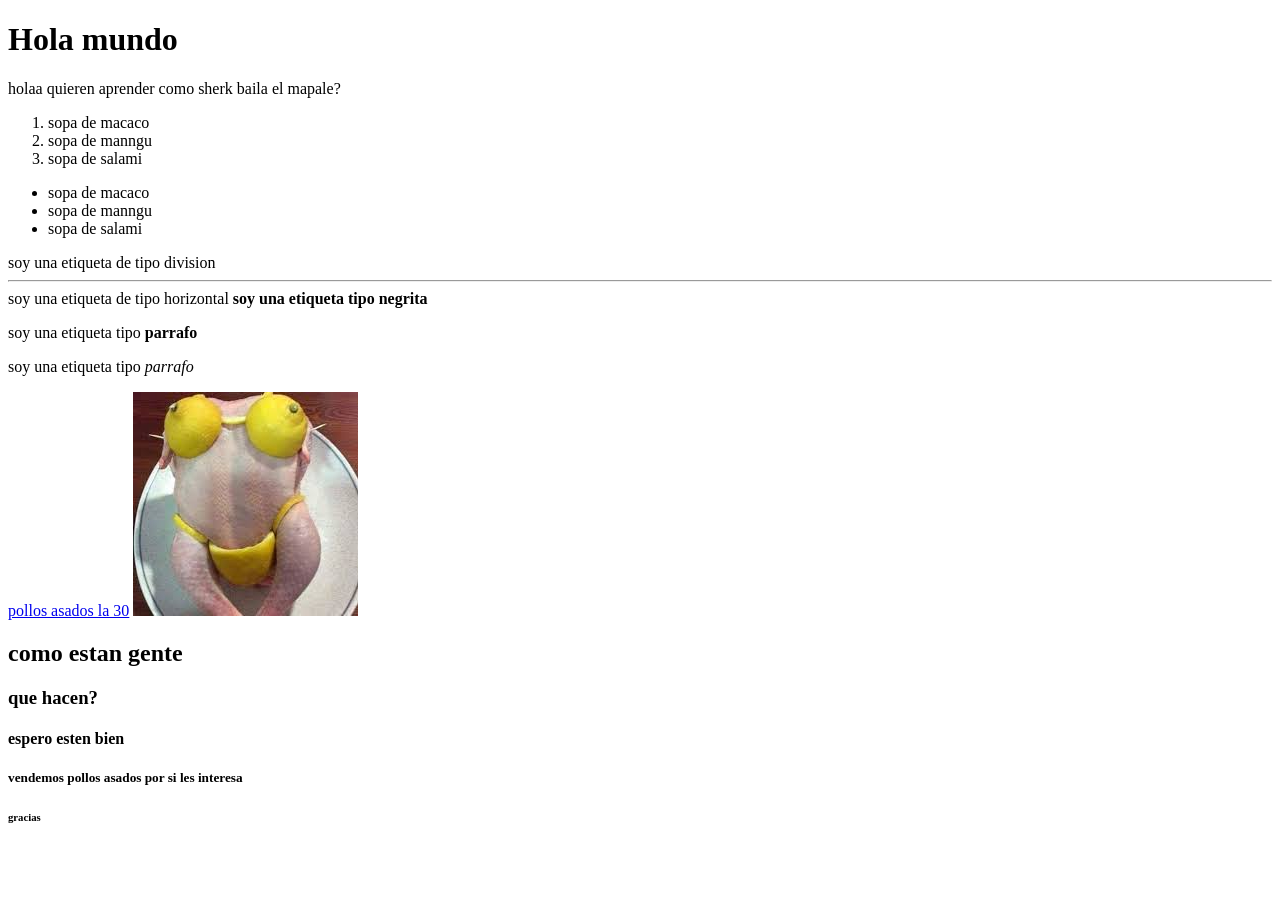
<file: html/index.html>
<!DOCTYPE html>
<html lang="es">
  <head>
    <meta charset="UTF-8">
    <title>mi primera pagina</title>
  </head>
  <body>
    <h1>Hola mundo</h1>
    <p>holaa quieren aprender como sherk baila el mapale?</p>

    <ol>
        <li>sopa de macaco</li>
        <li>sopa de manngu</li>
        <li>sopa de salami</li>
    </ol>

    <ul>
        <li>sopa de macaco</li>
        <li>sopa de manngu</li>
        <li>sopa de salami</li>    
    </ul>
    
    <div>soy una etiqueta de tipo division</div>
    <hr> <span>soy una etiqueta de tipo horizontal</span>

    <strong>soy una etiqueta tipo negrita</strong>
    <p>soy una etiqueta tipo <strong> parrafo </strong></p>
    <p>soy una etiqueta tipo <em> parrafo </em></p>
    
    <a href="https://www.google.com">pollos asados la 30</a>
        <img src="[data-uri]"
         alt="mensaje por si la imagen no carga">
        
   
    
    <h2>como estan gente</h2>
    <h3>que hacen?</h3>
    <h4>espero esten bien</h4>
    <h5>vendemos pollos asados por si les interesa</h5>
    <h6>gracias</h6>
  </body>
</html>
</file>
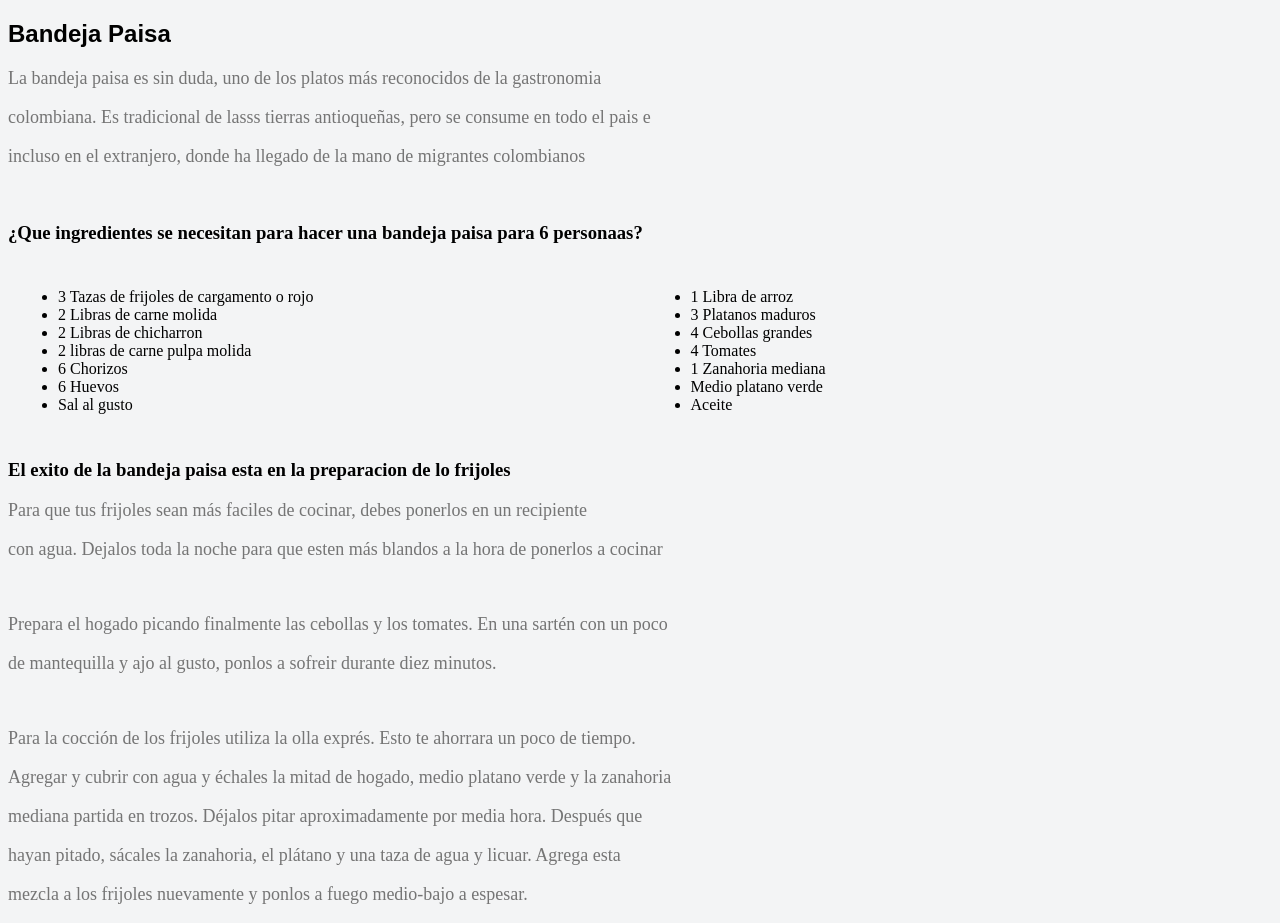
<file: html/bandejapaisa.html>
<!DOCTYPE html>
<html lang="en">
    <head>
     <meta charset="UTF-8">
     <title>Bandeja Paisa</title>
     <link rel="stylesheet" href="bandejapisa.css">
    </head>

    <body>
        <h2>Bandeja Paisa</h2>
        <p>La bandeja paisa es sin duda, uno de los platos más reconocidos de la gastronomia </p>   
        <p>colombiana. Es tradicional de lasss tierras antioqueñas, pero se consume en todo el pais e </p>
        <p>incluso en el extranjero, donde ha llegado de la mano de migrantes colombianos</p>
        <br>
        <h3><strong>¿Que ingredientes se necesitan para hacer una bandeja paisa para 6 personaas?</strong></h3>
        <div class="contenedor">
        <div class="columna"><ul>
            <li>3 Tazas de frijoles de cargamento o rojo</li>
            <li>2 Libras de carne molida</li>
            <li>2 Libras de chicharron</li>
            <li>2 libras de carne pulpa molida</li>
            <li>6 Chorizos</li>
            <li>6 Huevos</li>
            <li>Sal al gusto</li>
        </ul> </div>
        <div class="columna"> <ul>
            <li>1 Libra de arroz</li>
            <li>3 Platanos maduros</li>
            <li>4 Cebollas grandes</li>
            <li>4 Tomates</li>
            <li>1 Zanahoria mediana</li>
            <li>Medio platano verde</li>
            <li>Aceite</li>
        </ul></div>
        </div>
        <h3><strong>El exito de la bandeja paisa esta en la preparacion de lo frijoles</strong></h3>
        <p>Para que tus frijoles sean más faciles de cocinar, debes ponerlos en un recipiente</p>
        <p>con agua. Dejalos toda la noche para que esten más blandos a la hora de ponerlos a cocinar</p>
        <br>
        <p>Prepara el hogado picando finalmente las cebollas y los tomates. En una sartén con un poco</p>
        <p>de mantequilla y ajo al gusto, ponlos a sofreir durante diez minutos.</p>
        <br>
        <p>Para la cocción de los frijoles utiliza la olla exprés. Esto te ahorrara un poco de tiempo.</p>
        <p>Agregar y cubrir con agua y échales la mitad de hogado, medio platano verde y la zanahoria</p>
        <p>mediana partida en trozos. Déjalos pitar aproximadamente por media hora. Después que</p>
        <p>hayan pitado, sácales la zanahoria, el plátano y una taza de agua y licuar. Agrega esta</p>
        <p>mezcla a los frijoles nuevamente y ponlos a fuego medio-bajo a espesar.</p> 
    </body>
</html>
</file>
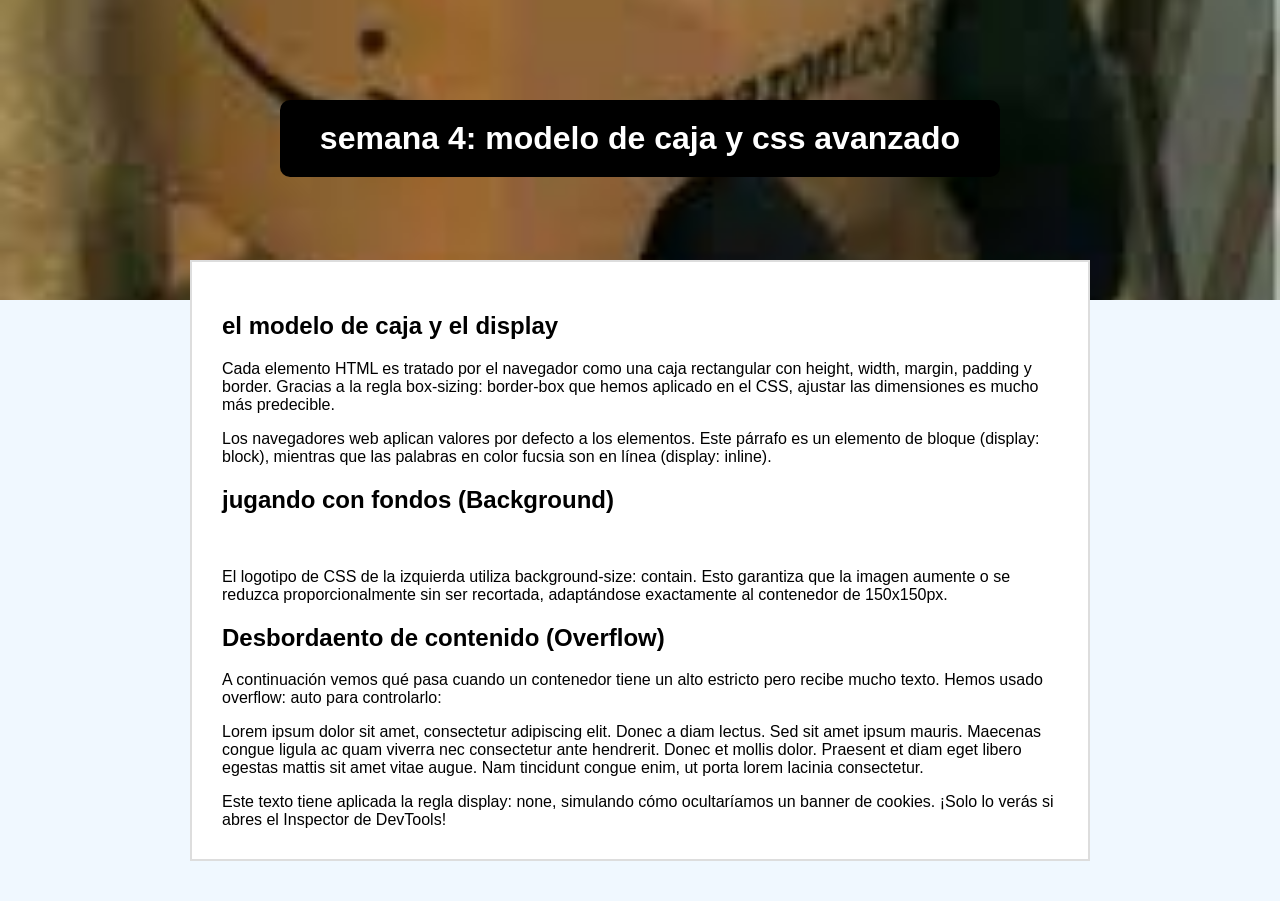
<file: html/mc.html>
<!DOCTYPE html>
<html>

<head>
    <meta charset="UTF-8">
    <meta name="viewport" content="width-divice-width, initial-scale=1.0">
    <link rel="stylesheet" href="mc.css">
    <title>modelo de caja</title>
</head>

<body>
    <header class="hero-banner">
        <h1>semana 4: modelo de caja y css avanzado</h1>
    </header>

    <main class="main-container">
        <h2>el modelo de caja y el display</h2>
        <p>Cada elemento HTML es tratado por el navegador como una caja rectangular con <span
                class="important-text">height, width, margin, padding y border</span>. Gracias a la regla <span
                class="code-snippet">box-sizing: border-box</span> que hemos aplicado en el CSS, ajustar las dimensiones
            es mucho más predecible.</p>

        <p>Los navegadores web aplican valores por defecto a los elementos. Este párrafo es un elemento de bloque (<span
                class="code-snippet">display: block</span>), mientras que las palabras en color fucsia son en línea
            (<span class="code-snippet">display: inline</span>).</p>

        <h2>jugando con fondos (Background)</h2>
        <div>
            <div class="image-box"></div>
            <div style="display: inline-block; vertical-align: midle; max-width: calc(100% - 180px);"></div>
            <p>El logotipo de CSS de la izquierda utiliza <span class="code-snippet">background-size: contain</span>.
                Esto garantiza que la imagen aumente o se reduzca proporcionalmente sin ser recortada, adaptándose
                exactamente al contenedor de 150x150px.</p>
        </div>

        <h2>Desbordaento de contenido (Overflow)</h2>
        <p>A continuación vemos qué pasa cuando un contenedor tiene un alto estricto pero recibe mucho texto. Hemos
            usado <span class="code-snippet">overflow: auto</span> para controlarlo:</p>

        <div class="overflow-container">
            <p>Lorem ipsum dolor sit amet, consectetur adipiscing elit. Donec a diam lectus. Sed sit amet ipsum mauris.
                Maecenas congue ligula ac quam viverra nec consectetur ante hendrerit. Donec et mollis dolor. Praesent
                et diam eget libero egestas mattis sit amet vitae augue. Nam tincidunt congue enim, ut porta lorem
                lacinia consectetur.</p>
        </div>

        <div class="hidden-mensaje">
            Este texto tiene aplicada la regla display: none, simulando cómo ocultaríamos un banner de cookies. ¡Solo lo
            verás si abres el Inspector de DevTools!
        </div>
    </main>
</body>

</html>
</file>
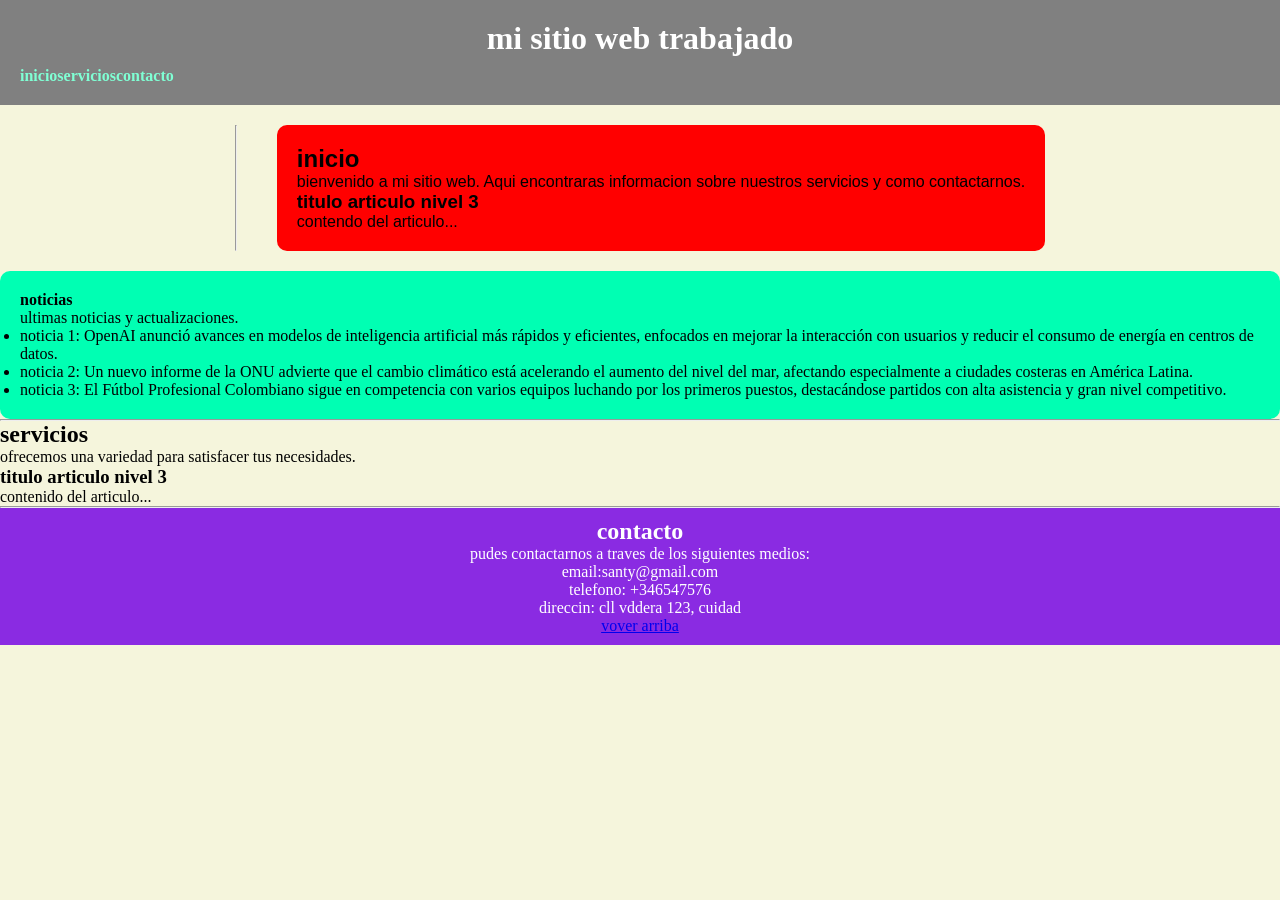
<file: html/secciones.html>
<!DOCTYPE html>
<html lang="es">
    <head>
        <meta charset="UTF-8">
        <title>secciones</title>
        <link rel="stylesheet" href="secciones.css">
    </head>
    <body>
        <!-- header, nav, main, aside footer, section, article -->
         <header>
            <h1>mi sitio web trabajado</h1>
            <nav>
                <ul>
                    <li><a href="#inicio">inicio</a></li>
                    <li><a href="#servicios">servicios</a></li>
                    <li><a href="#contacto">contacto</a></li>
                </ul>
            </nav>
         </header>

         <main>
            <hr><div id="inicio"></div>
            <section class="contenido">
                <h2>inicio</h2>
                <p>bienvenido a mi sitio web. Aqui encontraras informacion sobre nuestros
                    servicios y como contactarnos.</p>
                    <article>
                        <h3>titulo articulo nivel 3</h3>
                        <p>contendo del articulo...</p>
                    </article>
            </section>
         </main>
            
            <aside>
                <h4>noticias</h4>
                <p>ultimas noticias y actualizaciones.</p>
                <ul>
                    <li>noticia 1: OpenAI anunció avances en modelos de inteligencia artificial más rápidos y eficientes, enfocados en mejorar la interacción con usuarios y reducir el consumo de energía en centros de datos. </li>
                    <li>noticia 2: Un nuevo informe de la ONU advierte que el cambio climático está acelerando el aumento del nivel del mar, afectando especialmente a ciudades costeras en América Latina. </li>
                    <li>noticia 3: El Fútbol Profesional Colombiano sigue en competencia con varios equipos luchando por los primeros puestos, destacándose partidos con alta asistencia y gran nivel competitivo. </li>
                </ul>
            </aside>

            <hr><div id="servicios">
                <section>
                    <h2>servicios</h2>
                    <p>ofrecemos una variedad para satisfacer tus necesidades.</p>
                    <article>
                        <h3>titulo articulo nivel 3</h3>
                        <p>contenido del articulo...</p>
                    </article>
                </section>

            </main>
        
        <hr>
        <div id="contacto">
            <footer>
                <h2>contacto</h2>
                <p>pudes contactarnos a traves de los siguientes medios:</p>
                <ul>
                    <li>email:santy@gmail.com</li>
                    <li>telefono: +346547576</li>
                    <li>direccin: cll vddera 123, cuidad</li>
                </ul>
                <p><a href="#arriba">vover arriba</a></p>
            </footer>
        </div>

</body>

</html>
</file>
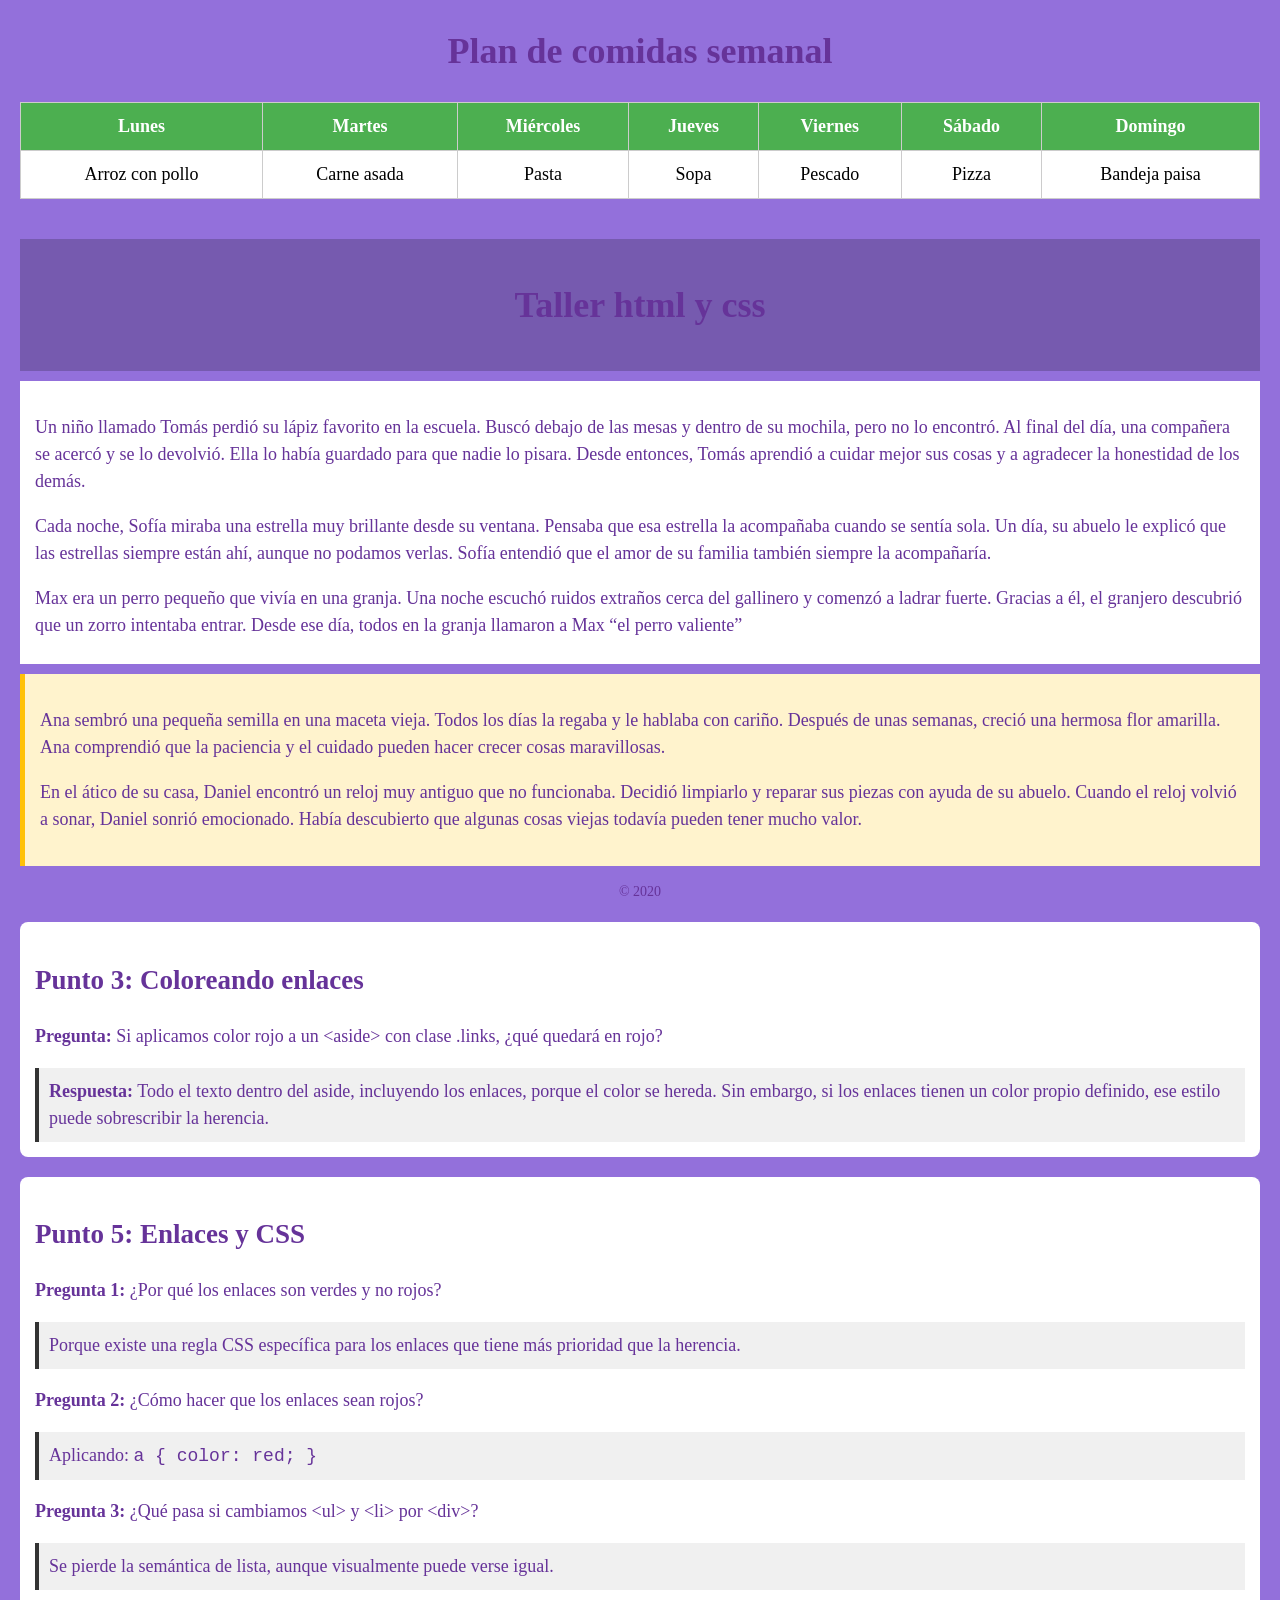
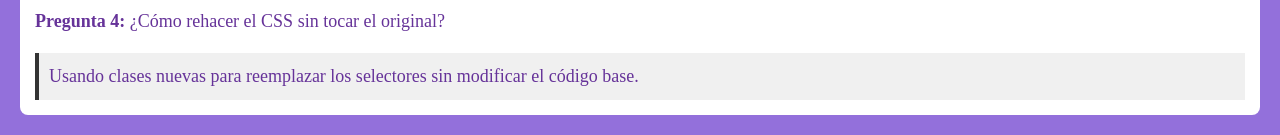
<file: html/taller.html>
<!DOCTYPE html>
<html lang="es">

<head>
  <meta charset="UTF-8">
  <title>Ejercicios HTML y CSS completos</title>
  <link rel="stylesheet" href="taller.css">
</head>

<body>



  <h1>Plan de comidas semanal</h1>

  <table>
    <tr>
      <th>Lunes</th>
      <th>Martes</th>
      <th>Miércoles</th>
      <th>Jueves</th>
      <th>Viernes</th>
      <th>Sábado</th>
      <th>Domingo</th>
    </tr>
    <tr>
      <td>Arroz con pollo</td>
      <td>Carne asada</td>
      <td>Pasta</td>
      <td>Sopa</td>
      <td>Pescado</td>
      <td>Pizza</td>
      <td>Bandeja paisa</td>
    </tr>
  </table>


  <header>
    <h1>Taller html y css</h1>
  </header>

  <main>
    <p>Un niño llamado Tomás perdió su lápiz favorito en la escuela. Buscó debajo de las mesas y dentro de su mochila,
      pero no lo encontró. Al final del día, una compañera se acercó y se lo devolvió. Ella lo había guardado para que
      nadie lo pisara. Desde entonces, Tomás aprendió a cuidar mejor sus cosas y a agradecer la honestidad de los demás.
    </p>
    <p>Cada noche, Sofía miraba una estrella muy brillante desde su ventana. Pensaba que esa estrella la acompañaba
      cuando se sentía sola. Un día, su abuelo le explicó que las estrellas siempre están ahí, aunque no podamos verlas.
      Sofía entendió que el amor de su familia también siempre la acompañaría. </p>
    <p>Max era un perro pequeño que vivía en una granja. Una noche escuchó ruidos extraños cerca del gallinero y comenzó
      a ladrar fuerte. Gracias a él, el granjero descubrió que un zorro intentaba entrar. Desde ese día, todos en la
      granja llamaron a Max “el perro valiente”</p>
  </main>

  <aside>
    <p>Ana sembró una pequeña semilla en una maceta vieja. Todos los días la regaba y le hablaba con cariño. Después de
      unas semanas, creció una hermosa flor amarilla. Ana comprendió que la paciencia y el cuidado pueden hacer crecer
      cosas maravillosas.</p>
    <p>En el ático de su casa, Daniel encontró un reloj muy antiguo que no funcionaba. Decidió limpiarlo y reparar sus
      piezas con ayuda de su abuelo. Cuando el reloj volvió a sonar, Daniel sonrió emocionado. Había descubierto que
      algunas cosas viejas todavía pueden tener mucho valor.
    </p>
  </aside>

  <footer>
    <p>© 2020</p>
  </footer>



  <div class="pregunta">
    <h2>Punto 3: Coloreando enlaces</h2>

    <p><strong>Pregunta:</strong> Si aplicamos color rojo a un &lt;aside&gt; con clase .links, ¿qué quedará en rojo?</p>

    <div class="respuesta">
      <strong>Respuesta:</strong> Todo el texto dentro del aside, incluyendo los enlaces, porque el color se hereda.
      Sin embargo, si los enlaces tienen un color propio definido, ese estilo puede sobrescribir la herencia.
    </div>
  </div>


  <div class="pregunta">
    <h2>Punto 5: Enlaces y CSS</h2>

    <p><strong>Pregunta 1:</strong> ¿Por qué los enlaces son verdes y no rojos?</p>
    <div class="respuesta">
      Porque existe una regla CSS específica para los enlaces que tiene más prioridad que la herencia.
    </div>

    <p><strong>Pregunta 2:</strong> ¿Cómo hacer que los enlaces sean rojos?</p>
    <div class="respuesta">
      Aplicando: <code>a { color: red; }</code>
    </div>

    <p><strong>Pregunta 3:</strong> ¿Qué pasa si cambiamos &lt;ul&gt; y &lt;li&gt; por &lt;div&gt;?</p>
    <div class="respuesta">
      Se pierde la semántica de lista, aunque visualmente puede verse igual.
    </div>

    <p><strong>Pregunta 4:</strong> ¿Cómo rehacer el CSS sin tocar el original?</p>
    <div class="respuesta">
      Usando clases nuevas para reemplazar los selectores sin modificar el código base.
    </div>
  </div>

</body>

</html>
</file>
<file: html/bandejapisa.css>
.contenedor {
  display: flex;
  gap: 1px; /* Espacio entre columnas */
}
.columna {
  flex: 1; /* Ambas columnas ocupan el mismo ancho */
  padding: 10px;
}

body{
    background-color:#f3f4f5;
}

h2{
   font-size:24px;
   font-family: Arial, Helvetica, sans-serif;
   color: black;
}

p{
    font-family: Georgia, 'Times New Roman', Times, serif;
    font-size: 18px;
    color: #757575;
}
</file>
<file: html/mc.css>
* {
    box-sizing: border-box;
}

body {
    margin: 0;
    padding: 0;
    font-family: arial, sans-serif;
    background-color: aliceblue;
}

.hero-banner {
    width: 100%;
    height: 300px;
    background: #333 url([data-uri]) no-repeat center center;
    background-size: cover;
    text-align: center;
    padding-top: 100px;
}

.hero-banner h1{
    display: inline-block;
    background-color: black;
    color: white;
    padding: 20px 40px;
    border-radius: 10px;
    margin: 0;
}

.main-container{
    display: block;
    width: 80%;
    max-width: 900px;
    margin: -40px auto 40px auto;
    background-color: white;
    padding: 30px;
    border: 2px solid #ddd;
}
</file>
<file: html/secciones.css>
*{
    margin: 0;
    padding: 0;
    box-sizing: border-box;
}

#arriba {
    background-color: #f0f0f0;
    color: black;
    padding: 20px;
}

body {
    background-color: beige;
    color: black;
    display: flex;
    flex-direction: column;
}

header {
    background-color: gray;
    color: white;
    padding: 20px;
    text-align: center;
}

nav a {
    color: aquamarine;
    text-decoration: none;
    font-weight: bold;
}

nav ul {
    list-style: none;
    display: flex;
    text-align: center;
    margin-top: 10px;
}

main {
    display: flex;
    padding: 20px;
    gap: 20px;
    max-width: 1200px;
    font-family: arial, sans-serif;
    margin: 0 auto;
}

.contenido {
    flex: 3;
    background-color: red;
    padding: 20px;
    border-radius: 10px;
}

aside {
    flex: 1;
    background-color: rgb(0, 255, 179);
    padding: 20px;
    border-radius: 10px;
}

footer {
    background-color: blueviolet;
    color: white;
    text-align: center;
    padding: 10px;
    margin-top: auto;
}
</file>
<file: html/taller.css>
body {
  font-size: 18px;
  font-family: Tahoma;
  color: rebeccapurple;
  background-color: mediumpurple;
  line-height: 1.5;
  margin: 20px;
}

h1 {
  text-align: center;
}


table {
  width: 100%;
  border-collapse: collapse;
  margin-bottom: 40px;
  background-color: white;
  color: black;
}

th, td {
  border: 1px solid #ccc;
  padding: 10px;
  text-align: center;
}

th {
  background-color: #4CAF50;
  color: white;
}


header {
  background-color: rgba(0,0,0,0.2);
  padding: 15px;
  text-align: center;
}

main {
  background-color: white;
  padding: 15px;
  margin-top: 10px;
}

main p {
  margin-bottom: 10px;
}

aside {
  background-color: #fff3cd;
  padding: 15px;
  margin-top: 10px;
  border-left: 5px solid #ffc107;
}

footer {
  text-align: center;
  margin-top: 15px;
  font-size: 14px;
}


.pregunta {
  background-color: white;
  padding: 15px;
  margin-top: 20px;
  border-radius: 8px;
}

.respuesta {
  background-color: #f0f0f0;
  padding: 10px;
  margin-top: 5px;
  border-left: 4px solid #333;
}
</file>
